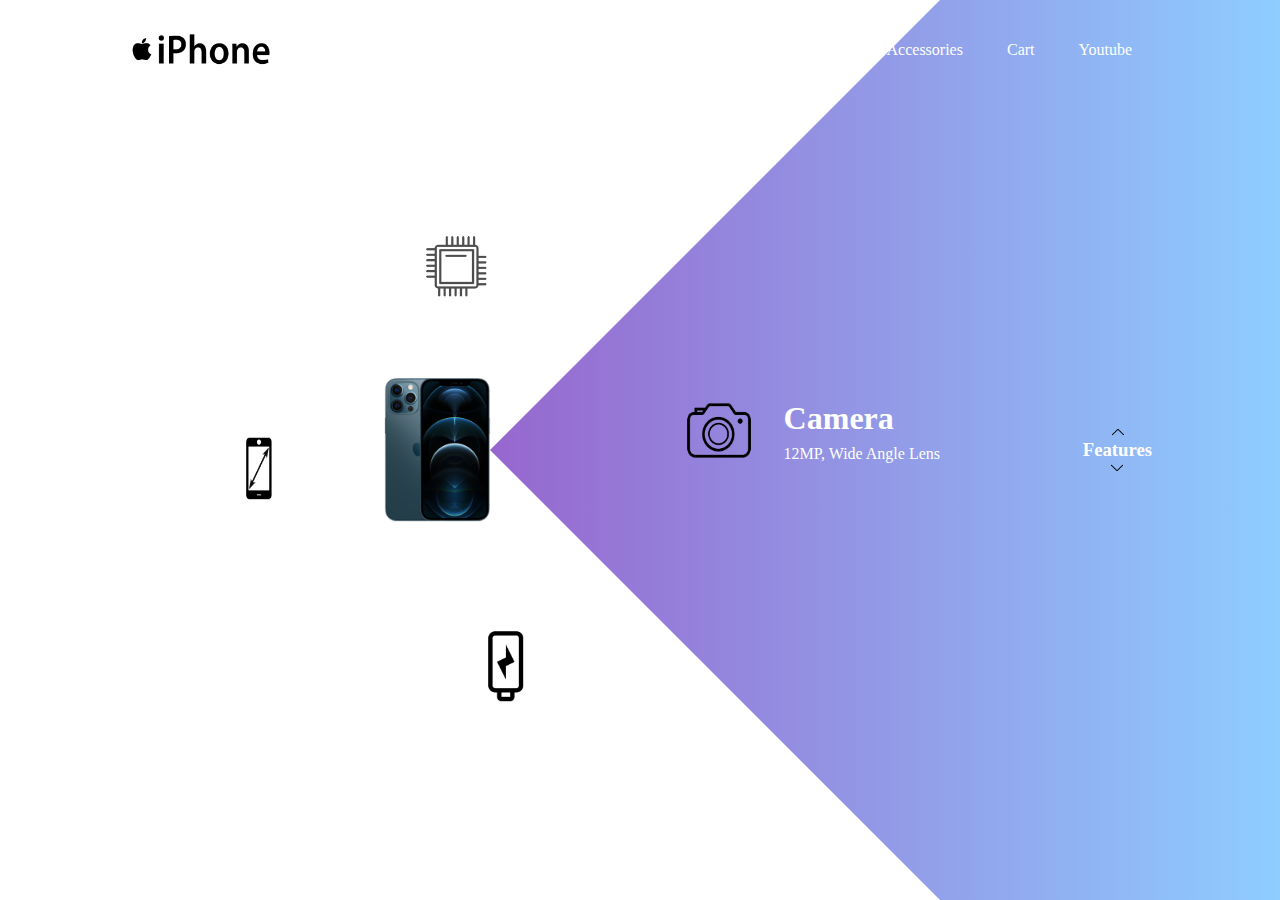
<file: index.html>
<html>
    <head>
        <title>Website Design HTML And CSS</title>
        <link rel="stylesheet" href="stlye.css">
    </head>
    <body>
          <div class="main">
              <nav>
                  <div class="logo">
                      <img src="Images/Logo.png">
                  </div>
                  <div class="nav-links">
                      <ul>
                          <li><a href="home.html">Home</a> </li>
                          <li><a href="phone.html">Phone</a> </li>
                          <li><a href="accessories.html">Accessories</a> </li>
                          <li><a href="cart.html">Cart</a> </li>
                          <li><a href="youtuble.html">Youtube</a> </li>
                      </ul>
                  </div>
              </nav>
              <div class="information">
                  <div class="overlay"></div>
                  <img src="Images/iPhone12pro.png" class="mobile">
                  <div id="circle">
                      <div class="features one">
                          <img src="Images/Camera.png">
                          <div>
                              <h1>Camera</h1>
                              <p>12MP, Wide Angle Lens</p>
                          </div>
                      </div>
                      <div class="features two">
                        <img src="Images/Processor.png">
                        <div>
                            <h1>Processor</h1>
                            <p>A14 Bionic Chip</p>
                        </div>
                      </div>
                      <div class="features three">
                        <img src="Images/Display.png">
                        <div>
                            <h1>Display</h1>
                            <p>6.7" Super Retina XDR Display</p>
                        </div>
                      </div>
                      <div class="features four">
                        <img src="Images/charge_battery1600.png">
                        <div>
                            <h1>Battery Life</h1>
                            <p>3687mAh, 21Hrs Standby</p>
                        </div>
                      </div>
                  </div>

              </div>
              <div class="controls">
                  <img src="Images/Arrow.png" id="upBtn">
                  <h3>Features</h3>
                  <img src="Images/Arrow.png" id="downBtn">
              </div>

          </div>

          <script>
              var circle = document.getElementById("circle");
              var upBtn = document.getElementById("upBtn");
              var downBtn = document.getElementById("downBtn");

              var rotateValue = circle.style.transform;
              var rotateSum;


              upBtn.onclick = function ()
              {
               rotateSum = rotateValue + "rotate(-90deg)";
               circle.style.transform = rotateSum
               rotateValue = rotateSum;  
              }
              downBtn.onclick = function ()
              {
               rotateSum = rotateValue + "rotate(90deg)";
               circle.style.transform = rotateSum
               rotateValue = rotateSum;  
              }
          </script>


    </body>
</html>
</file>
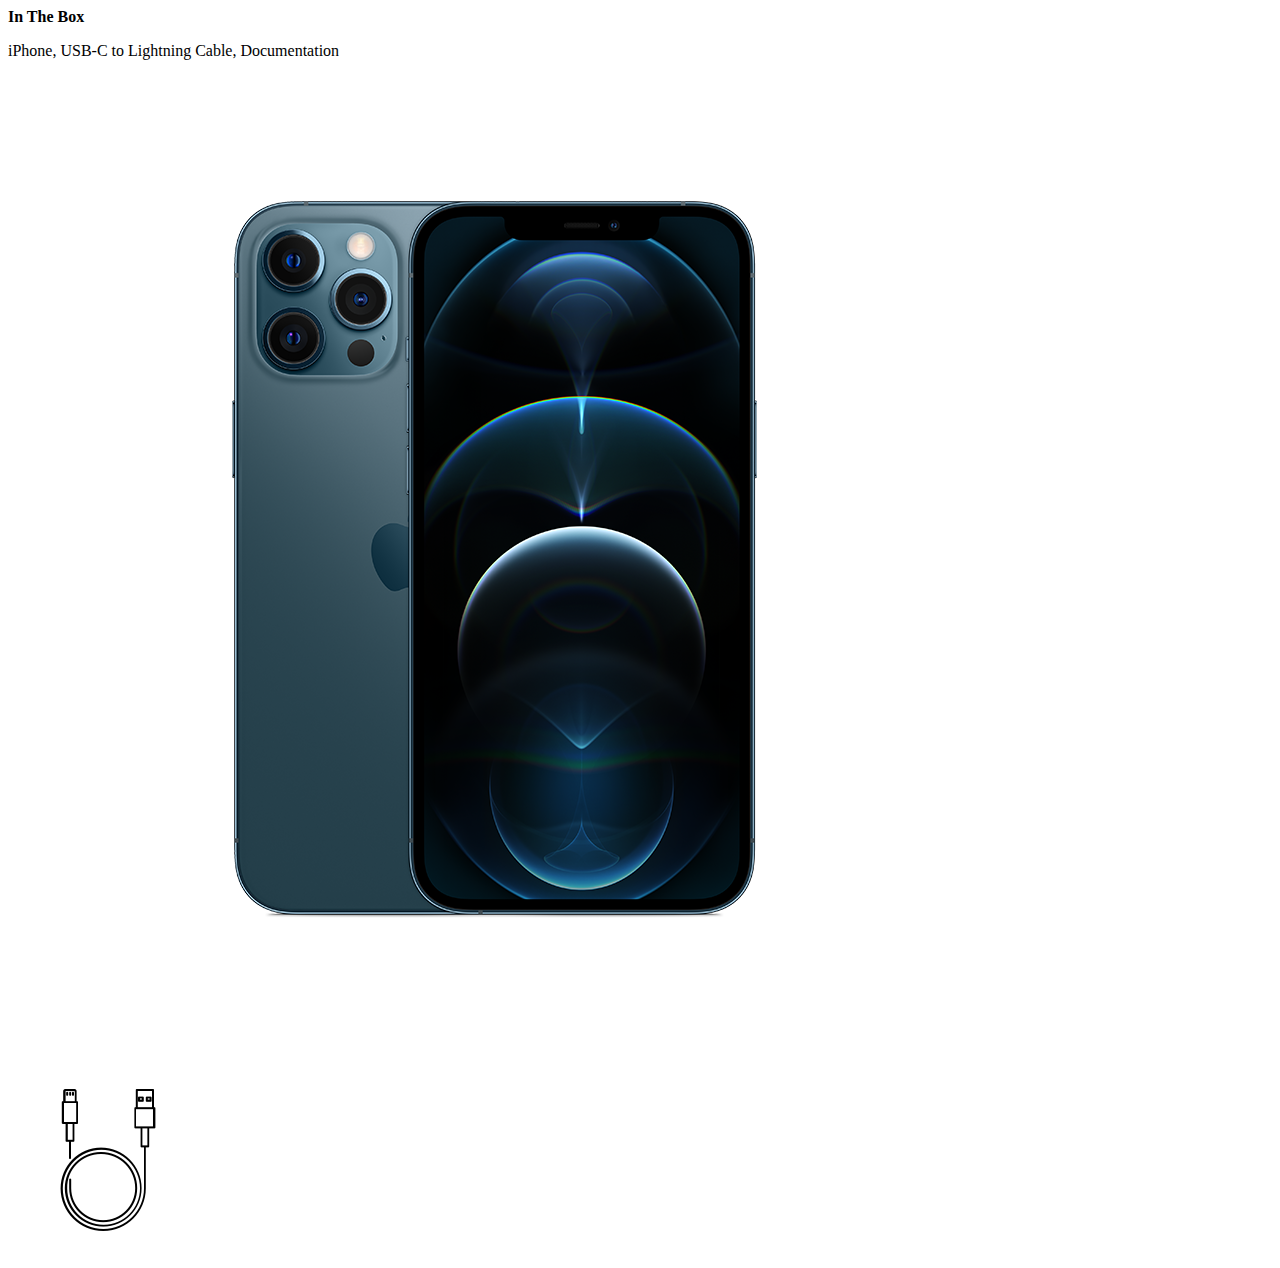
<file: accessories.html>
<html>
    <head>
        <title><accessories class="accessories"></></title>
        <body>
            <p align="justify"><b>In The Box</b></p>
iPhone, USB-C to Lightning Cable, Documentation
<div class="Mobile">
    <img src="Images/iPhone12pro.png">
    <div class="Mobile">
        <img src="Images/Cable.png">
            </body>
    </head>
</html>
</file>
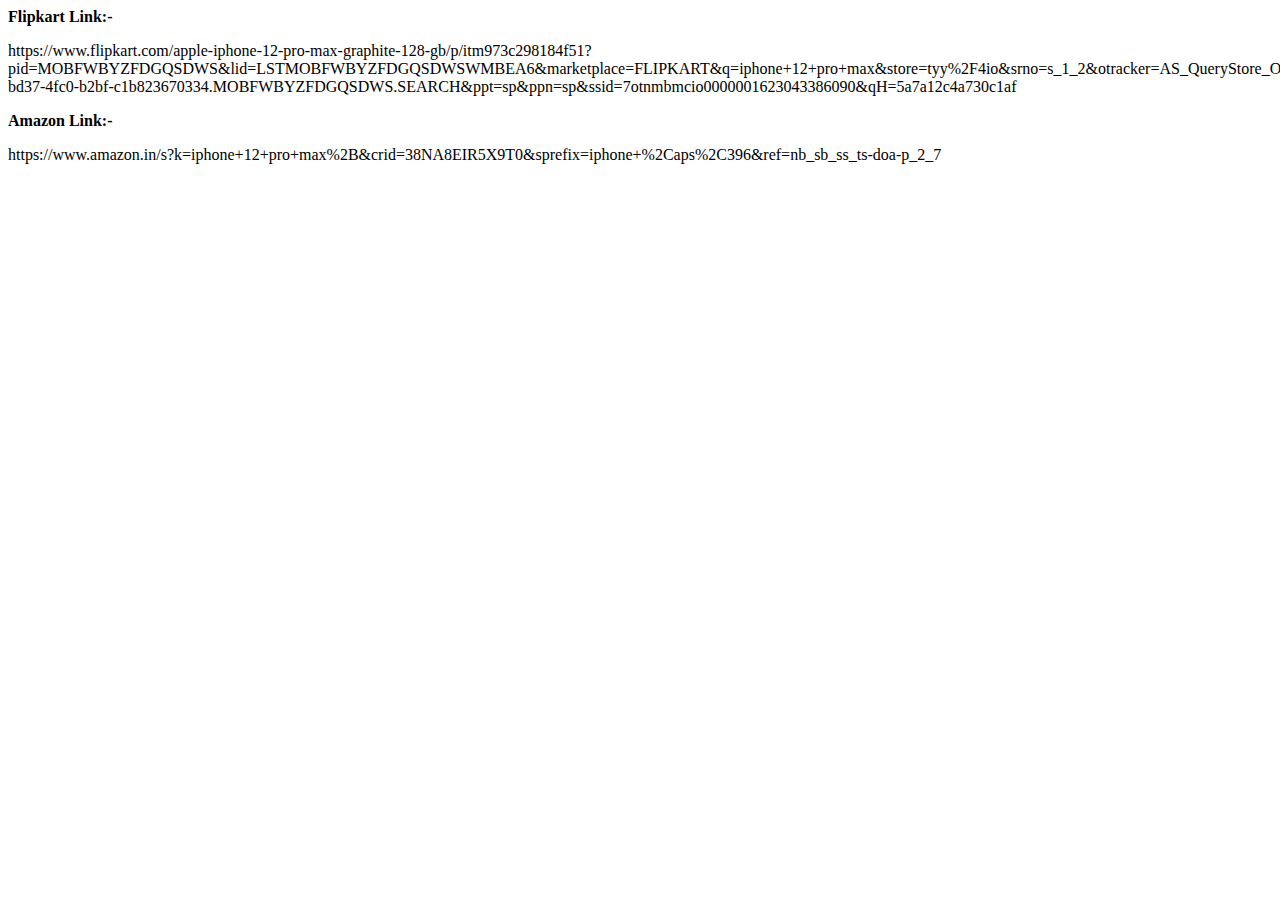
<file: cart.html>
<html>
    <head>
        <title><cart class="cart"></></title>
        <body>
            <p align="justify"><b>Flipkart Link:-</b></p>
            
            
            https://www.flipkart.com/apple-iphone-12-pro-max-graphite-128-gb/p/itm973c298184f51?pid=MOBFWBYZFDGQSDWS&lid=LSTMOBFWBYZFDGQSDWSWMBEA6&marketplace=FLIPKART&q=iphone+12+pro+max&store=tyy%2F4io&srno=s_1_2&otracker=AS_QueryStore_OrganicAutoSuggest_1_10_na_na_ps&otracker1=AS_QueryStore_OrganicAutoSuggest_1_10_na_na_ps&fm=SEARCH&iid=03e02c6a-bd37-4fc0-b2bf-c1b823670334.MOBFWBYZFDGQSDWS.SEARCH&ppt=sp&ppn=sp&ssid=7otnmbmcio0000001623043386090&qH=5a7a12c4a730c1af
            <p align="justify"><b>Amazon Link:-</b></p>
        <body>
            https://www.amazon.in/s?k=iphone+12+pro+max%2B&crid=38NA8EIR5X9T0&sprefix=iphone+%2Caps%2C396&ref=nb_sb_ss_ts-doa-p_2_7
        </body>
    </head>
</html>
</file>
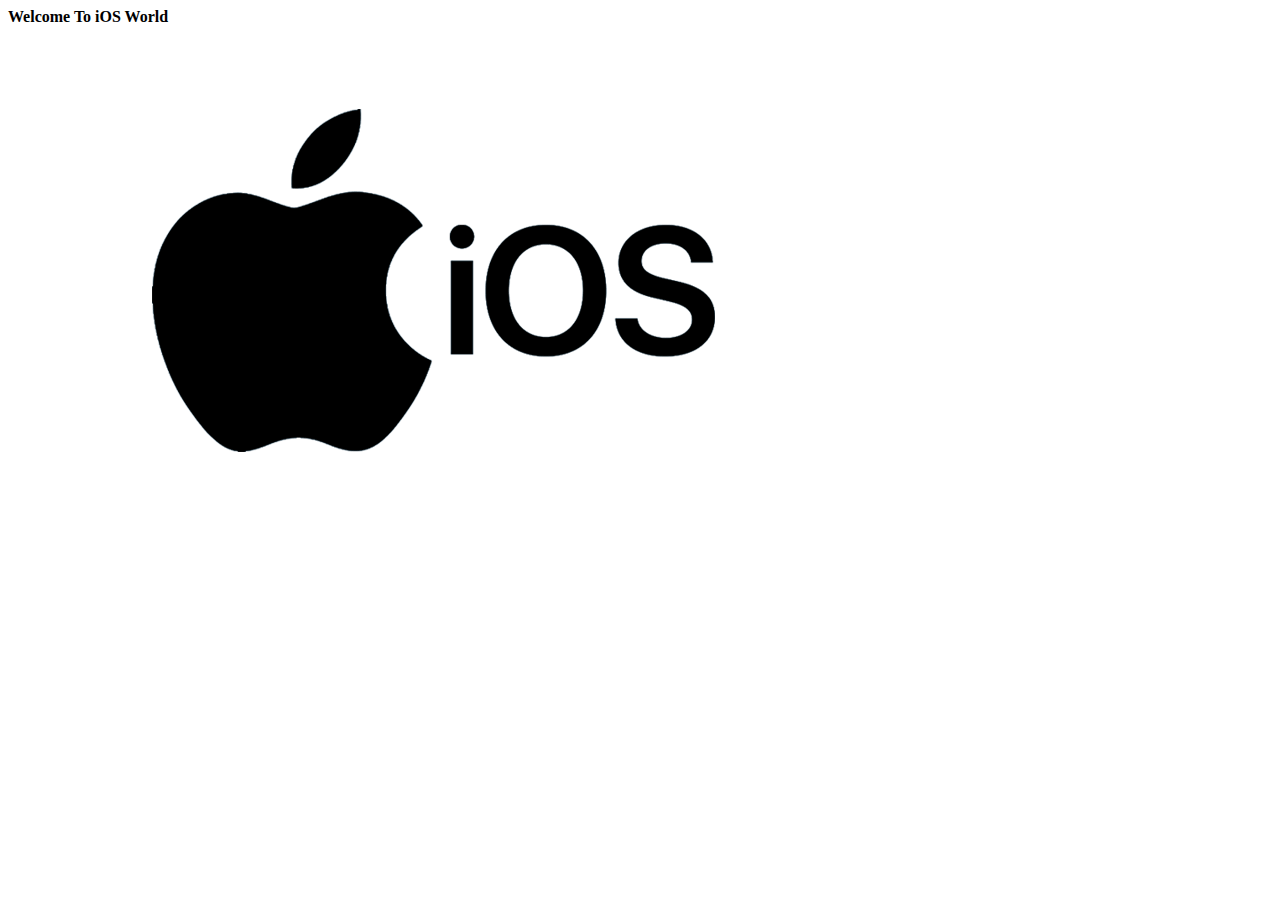
<file: home.html>
<html>
    <head>
        <title><home class="home"></></title>
        <body>
            <p align="justify"><b>Welcome To iOS World</b></p>
            <div class="iOS">
                <img src="Images/iOS-2.png">

            </div>
        </body>
    </head>
</html>
</file>
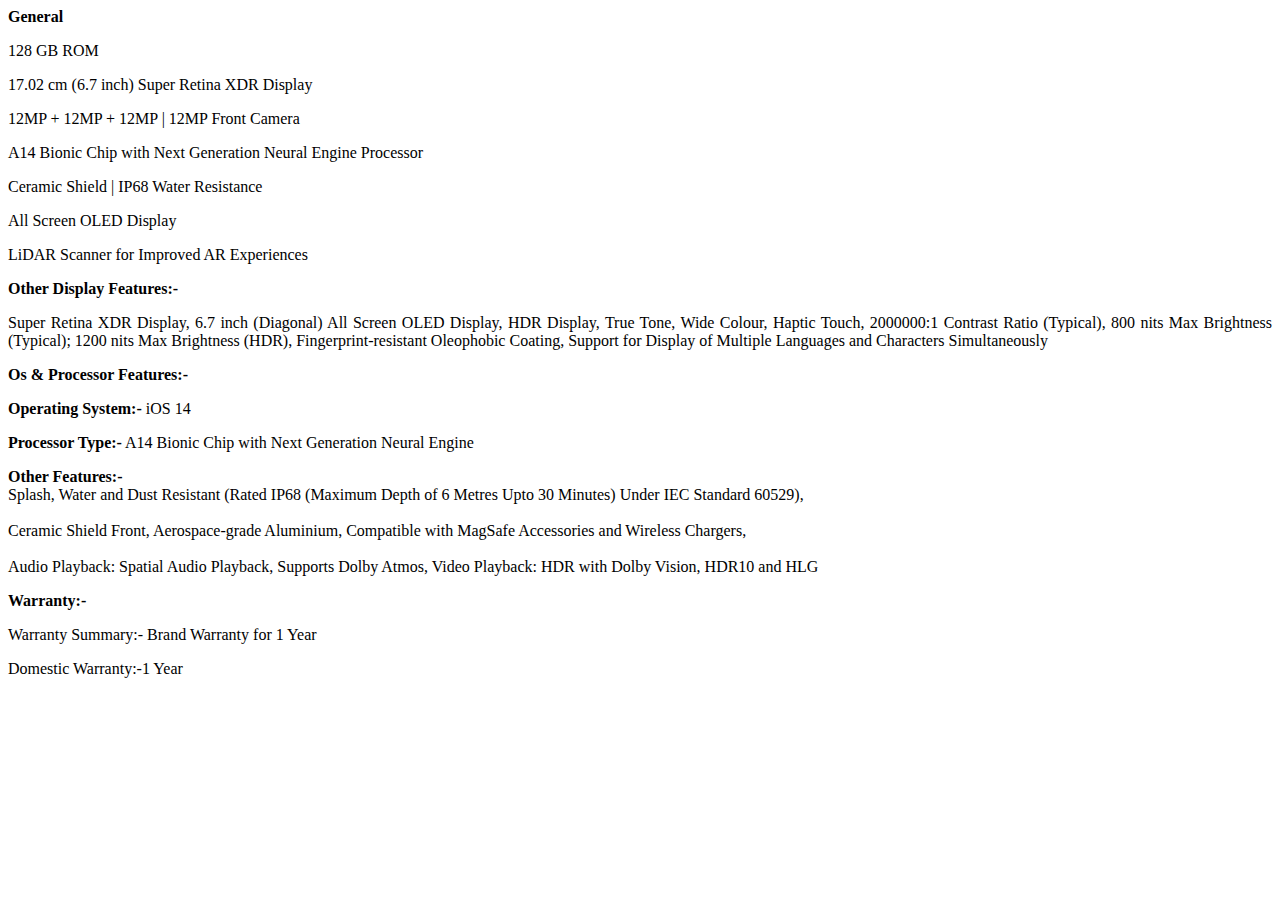
<file: phone.html>
<html>
    <head>
        <title><phone class="phone"></></title>
        <body>
            <p align="justify"><b>General</b> </p>
            <p align="justify">
            128 GB ROM
        </p>
17.02 cm (6.7 inch) Super Retina XDR Display
</p>
<p align="justify">
12MP + 12MP + 12MP | 12MP Front Camera
</p>
<p align="justify">
A14 Bionic Chip with Next Generation Neural Engine Processor
</p>
<p align="justify">
Ceramic Shield | IP68 Water Resistance
</p>
<p align="justify">
All Screen OLED Display
</p>
<p align="justify">
LiDAR Scanner for Improved AR Experiences
</p>
<p align="justify"><b>Other Display Features:-</b>
</p>
<p align="justify">
Super Retina XDR Display, 6.7 inch (Diagonal) All Screen OLED Display, HDR Display, True Tone, Wide Colour, Haptic Touch, 2000000:1 Contrast Ratio (Typical), 800 nits Max Brightness (Typical); 1200 nits Max Brightness (HDR), Fingerprint-resistant Oleophobic Coating, Support for Display of Multiple Languages and Characters Simultaneously
</p>
<p align="justify">
   <b> Os & Processor Features:-
</p></b>
<p align="justify"><b> Operating System:-</b>
   iOS 14
</p>
<p align="justify"><b>Processor Type:-</b> A14 Bionic Chip with Next Generation Neural Engine</p>
<p align="justify"><b> Other Features:-</b>
<br>Splash, Water and Dust Resistant (Rated IP68 (Maximum Depth of 6 Metres Upto 30 Minutes) Under IEC Standard 60529),</br>
<br>Ceramic Shield Front, Aerospace-grade Aluminium, Compatible with MagSafe Accessories and Wireless Chargers,</br> 
<br>Audio Playback: Spatial Audio Playback, Supports Dolby Atmos, Video Playback: HDR with Dolby Vision, HDR10 and HLG</br>
</p>
<p align="justify"><b>Warranty:-</b></p>
<p align="justify">Warranty Summary:- Brand Warranty for 1 Year</p>
    <p align="justify">Domestic Warranty:-1 Year</p>
        </body>
    </head>
</html>
</file>
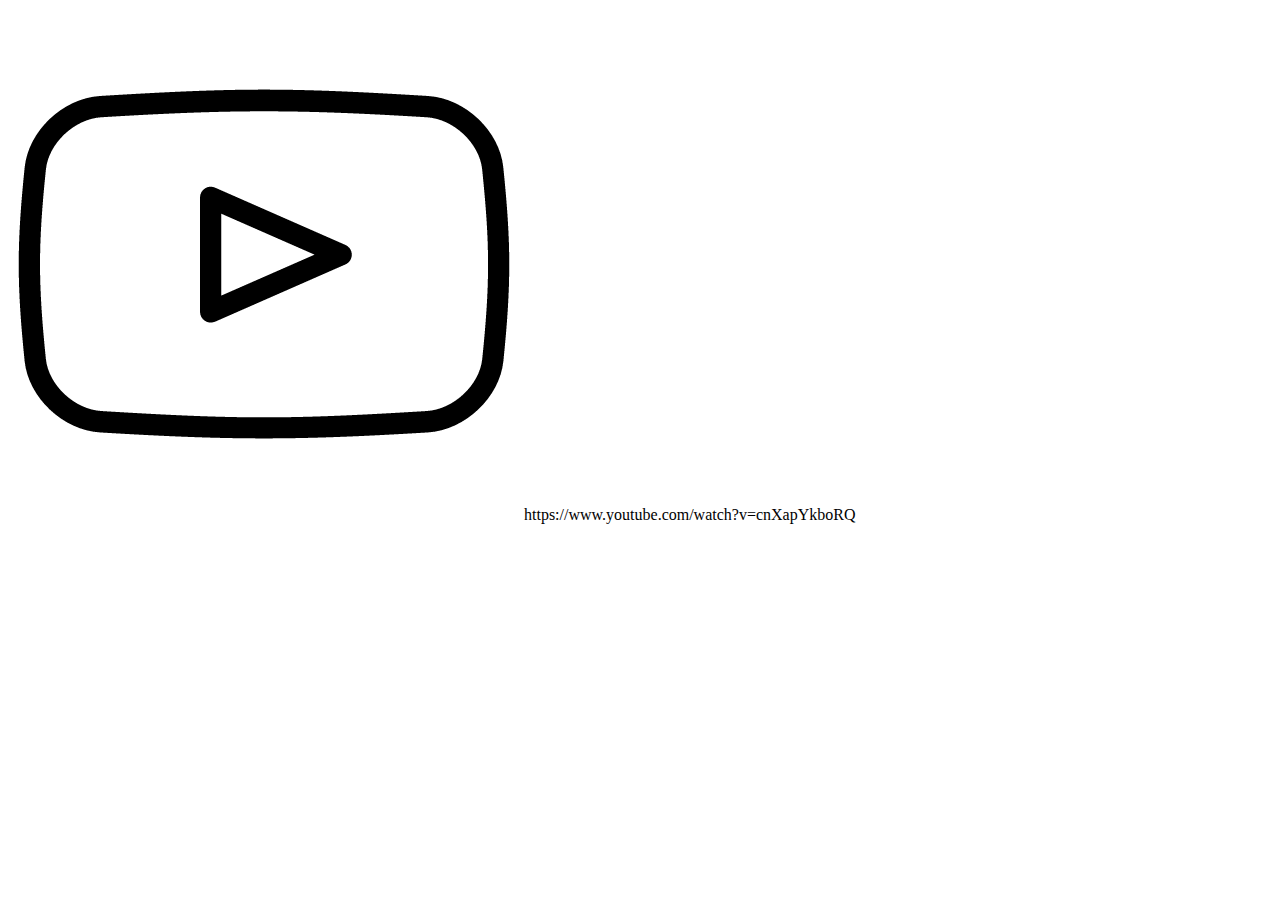
<file: youtuble.html>
<html>
    <head>
        
        <title><youtube class="youtube"></></title>
            <div class="Youtube">
                <img src="Images/Youtube.png">
                    </body>
            <body>
            https://www.youtube.com/watch?v=cnXapYkboRQ
        </body>
    </head>
</html>
</file>
<file: stlye.css>
*{
    margin: 0;
    padding: 0;
    font-family: abril fatface;
}
.main{
    width: 100%;
    height: 100vh;
    position: relative;
    overflow: hidden;
    background: linear-gradient(to right, #9c27b0, #8ecdff);
}
nav {
    width: 80%;
    position: sticky;
    margin: 20px auto;
    z-index: 1;
    display: flex;
    align-items: center;
}
.logo {
    flex-basis: 20%;
}
.logo img {
    width: 150px;

}
.nav-links{
    flex: 1;
    text-align: right;
}
.nav-links ul li{
    list-style: none;
    display: inline-block;
    margin: 0 20px;
}
.nav-links ul li a{
    color: #fff;
    text-decoration: none;
}
.information{
    width: 1000px;
    height: 1000px;
    position: absolute;
    top: 50%;
    left: -10;
    transform: translateY(-50%);
}
#circle{
    width: 1000px;
    height: 1000px;
    position: absolute;
    top: 0;
    left: 0;
    border-radius: 50%;
    transform: rotate(0deg);
    transition: 1s;
}
.features img{
    width: 70px;
}
.features{
    position: absolute;
    display: flex;
    color: #fff;
}
.features div{
    margin-left: 30px;
}
.features div p{
    margin-top: 8px;
}
.one{
    top: 450px;
    right: 50px;
}
.two{
    top: 200px;
    left: 350px;
    transform: rotate(-90deg);
}
.three{
    bottom: 450px;
    left: 5opx;
    transform: rotate(-180deg);
}
.four{
    bottom: 150px;
    right: 350px;
    transform: rotate(-270deg);
}
.mobile{
    width: 200px;
    position: absolute;
    top: 50%;
    left: 35%;
    transform: translateY(-50%);
    z-index: 1;
}
.controls{
    position: absolute;
    right: 10%;
    top: 50%;
    transform: translateY(-50%);
    text-align: center;
}
.controls h3{
    margin: 15px, 0;
    color: #fff;
}
#upBtn{
    width: 15px;
    cursor: pointer;
    transform: rotate(180deg);
}
#downBtn{
    width: 15px;
    cursor: pointer;  
}
.overlay{
    width: o;
    height: o;
    border-top: 500px solid #fff;
    border-right: 500px solid transparent;
    border-bottom: 500px solid #fff;
    border-left: 500px solid #fff;
    position: absolute;
    left: 0;
    top: 0;
}
</file>
